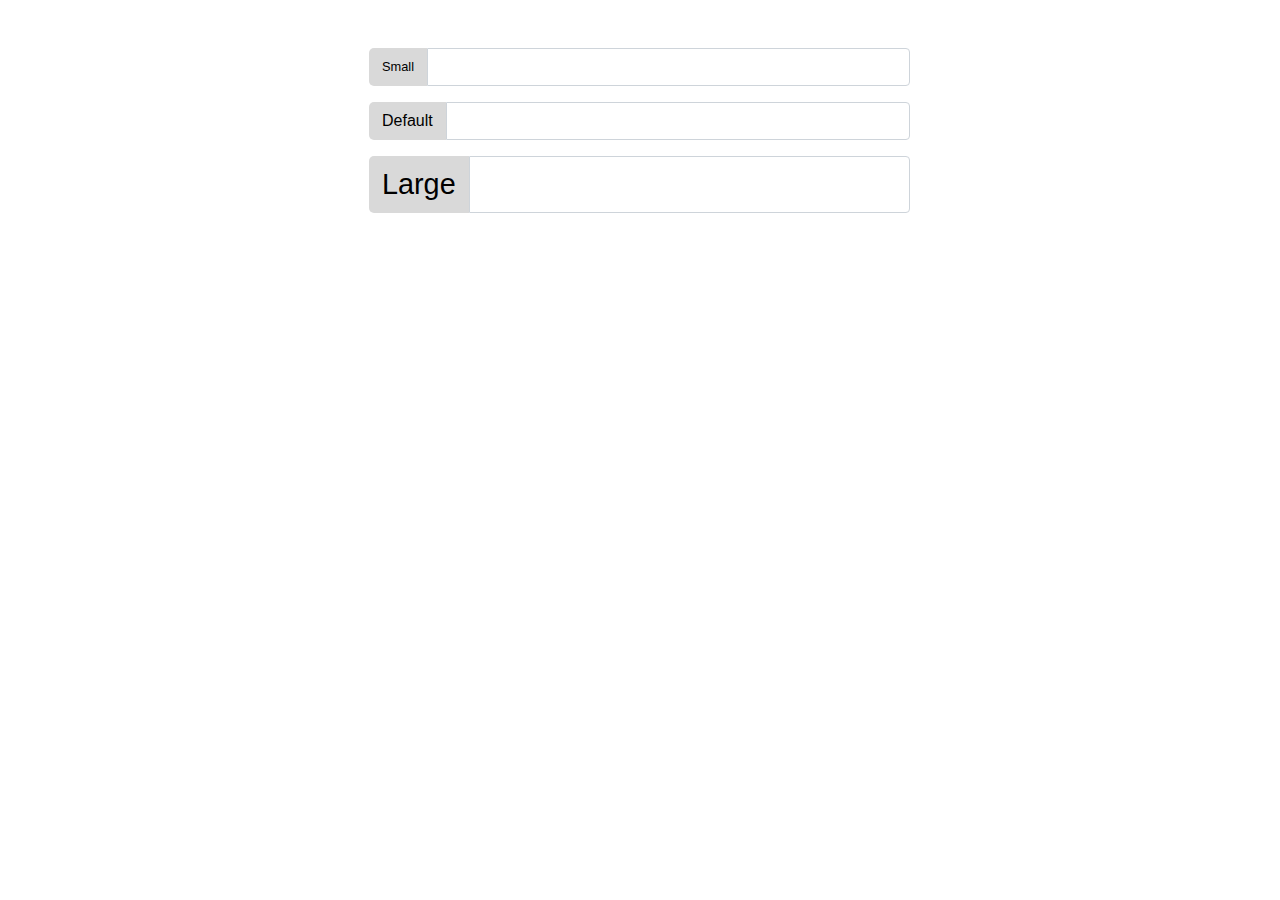
<file: index2.html>
<!DOCTYPE html>
<html lang="en">
<head>
    <meta charset="UTF-8">
    <title>Title</title>
    <link rel="stylesheet" href="css/bootstrap.css">
    <link rel="stylesheet" href="main.css">
</head>
<body>

<div class="container">
    <div class="row my-5">
        <div class="col-md-6 offset-3">
            <form action="#" method="get">
                <div class="input-group">
                    <div class="input-group-append ">
                        <button type="button" class="btn b">Small</button>
                    </div>
                    <input type="text" class="form-control">
                </div>
                <div class="input-group mb-3 mt-3">
                    <div class="input-group-append">
                        <button type="button" class="btn b1">Default</button>
                    </div>
                    <input type="text" class="form-control ">
                </div>
                <div class="input-group">
                    <div class="input-group-append">
                        <button type="button" class="btn b2">Large</button>
                    </div>
                    <input type="password" class="form-control ">
                </div>
            </form>
        </div>
    </div>
</div>

<script src="js/jQuery.min.js"></script>
<script src="js/src/popover.js"></script>
<script src="js/bootstrap.js"></script>
</body>
</html>
</file>
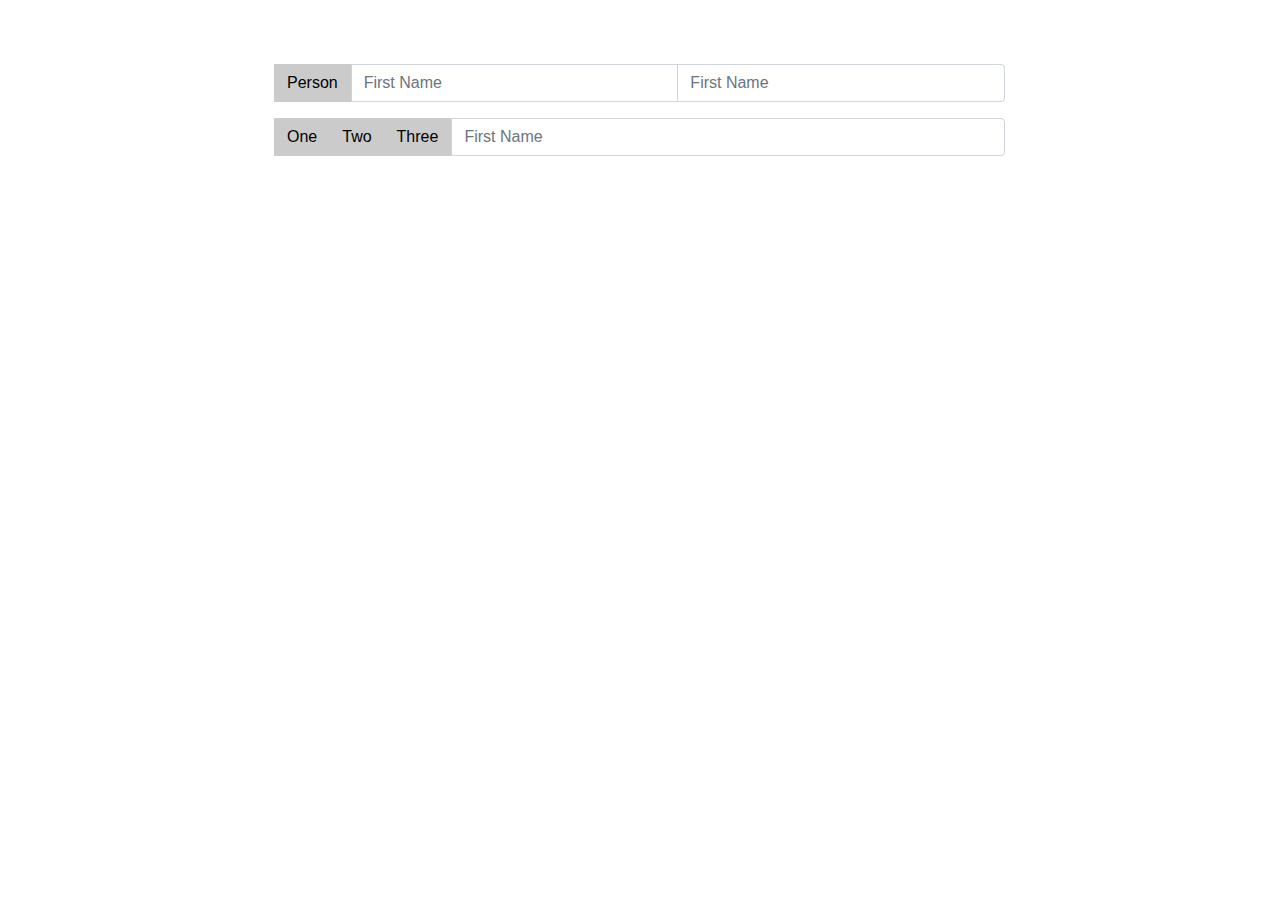
<file: index3.html>
<!DOCTYPE html>
<html lang="en">
<head>
    <meta charset="UTF-8">
    <title>Title</title>
    <link rel="stylesheet" href="css/bootstrap.css">
    <link rel="stylesheet" href="main1.css">
</head>
<body>

<div class="container">
    <div class="row my-5">
        <div class="col-md-8 offset-2">
            <form action="#" method="get">
                <div class="input-group mb-3 mt-3">
                    <div class="input-group-append">
                        <button type="button" class="btn b1">Person</button>
                    </div>
                    <input type="text" class="form-control" placeholder="First Name"><input type="text" class="form-control" placeholder="First Name">
                </div>
                <div class="input-group mb-3 mt-3">
                    <div class="input-group-append">
                        <button type="button" class="btn b1">One</button>
                        <button type="button" class="btn b1">Two</button>
                        <button type="button" class="btn b1">Three</button>
                    </div>
                    <input type="text" class="form-control" placeholder="First Name">
                </div>
            </form>
        </div>
    </div>
</div>

<script src="js/jQuery.min.js"></script>
<script src="js/bootstrap.js"></script>
<script src="js/src/popover.js"></script>
</body>
</html>
</file>
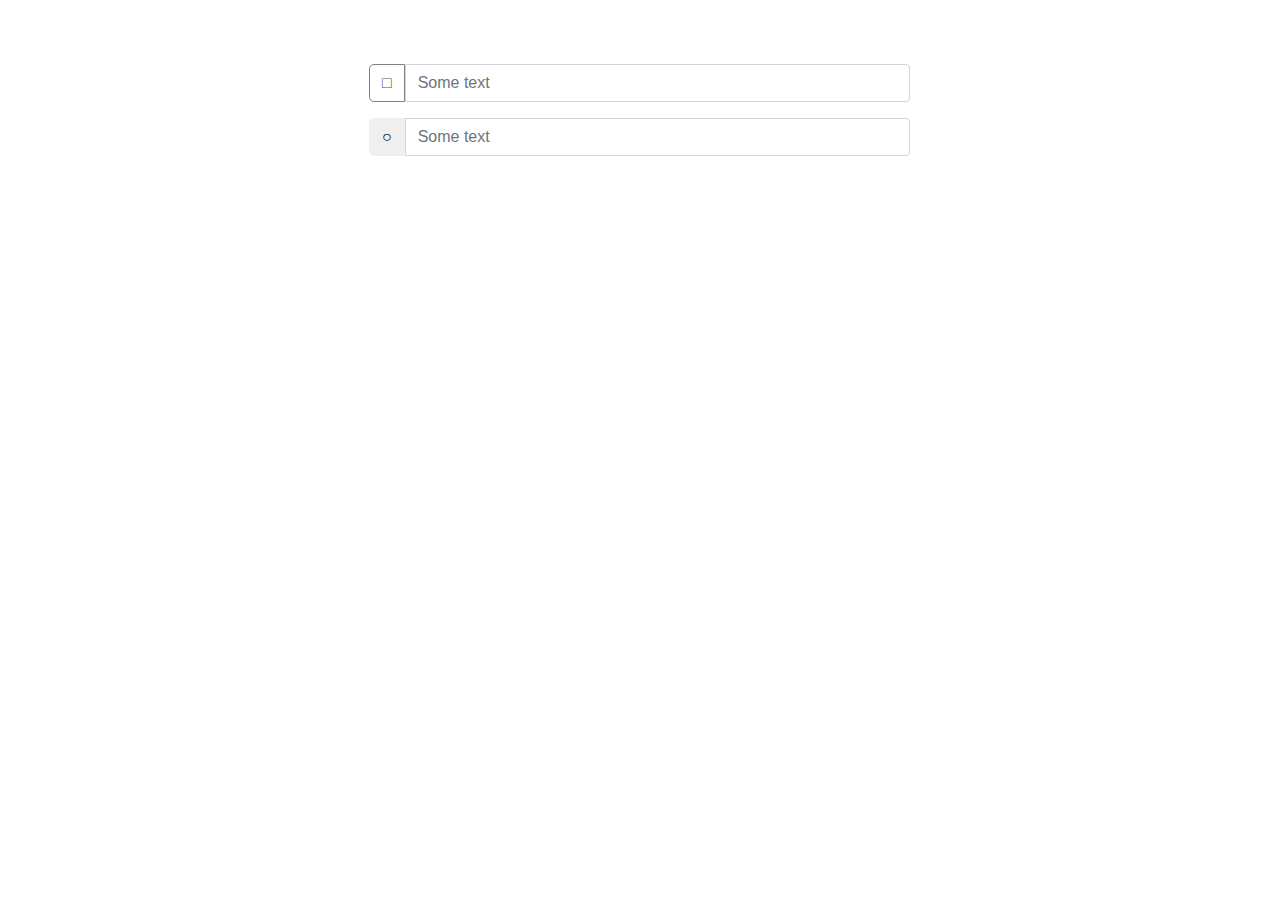
<file: index4.html>
<!DOCTYPE html>
<html lang="en">
<head>
    <meta charset="UTF-8">
    <title>Title</title>
    <link rel="stylesheet" href="css/bootstrap.css">
    <link rel="stylesheet" href="css/main3.css">
</head>
<body>

<div class="container">
    <div class="row my-5">
        <div class="col-md-6 offset-3">
            <form action="#" method="get">
                <div class="input-group mb-3 mt-3">
                    <div class="input-group-append">
                        <button type="button" class="btn b1">&square;</button>
                    </div>
                    <input type="text" class="form-control" placeholder="Some text">
                </div>
                <div class="input-group mb-3 mt-3">
                    <div class="input-group-append">
                        <button type="button" class="btn ">&cir;</button>
                    </div>
                    <input type="text" class="form-control" placeholder="Some text">
                </div>
            </form>
        </div>
    </div>
</div>

<script src="js/jQuery.min.js"></script>
<script src="js/bootstrap.js"></script>
<script src="js/src/popover.js"></script>
</body>
</html>
</file>
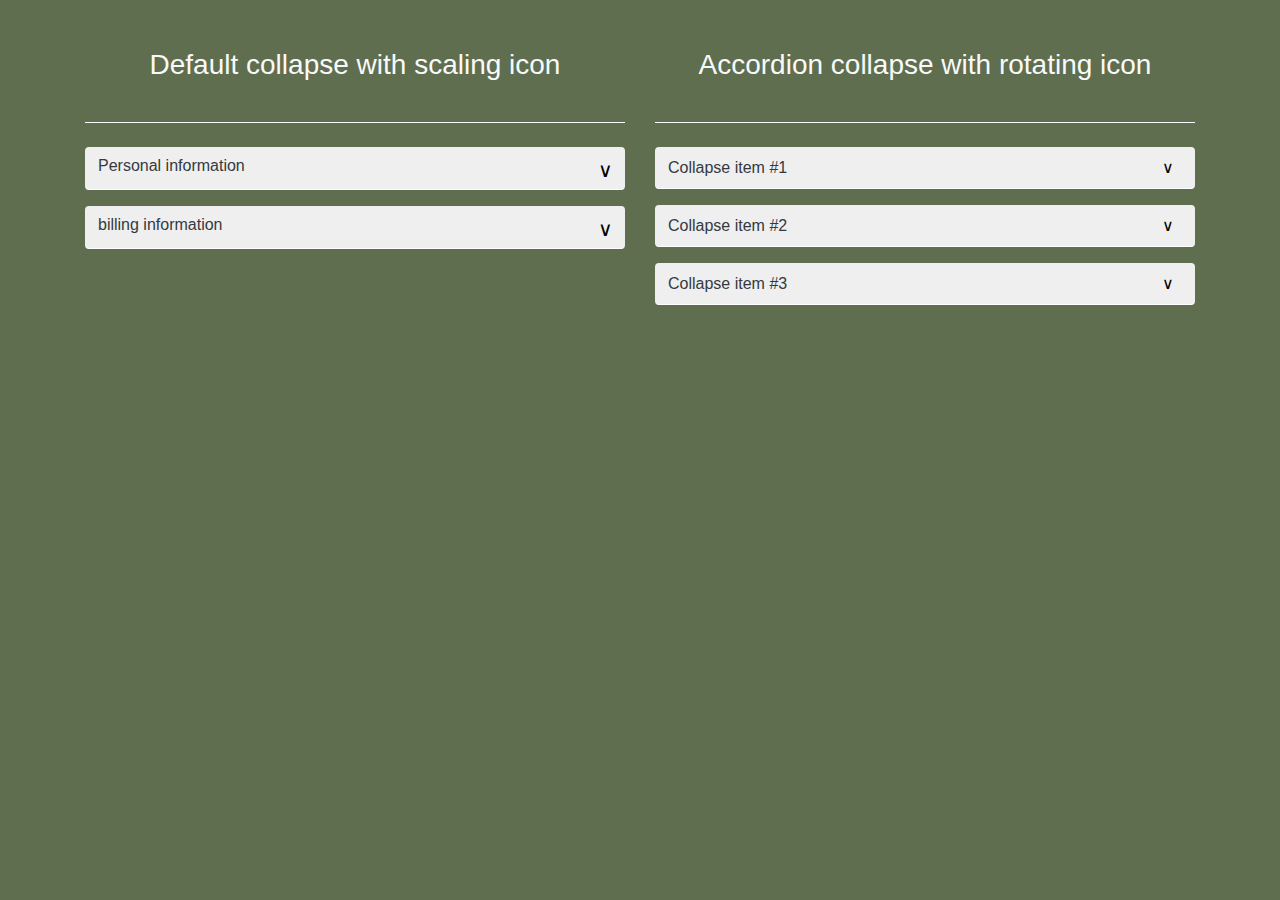
<file: index5.html>
<!DOCTYPE html>
<html lang="en">
<head>
    <meta charset="UTF-8">
    <title>Title</title>
    <link rel="stylesheet" href="css/bootstrap.css">
    <link rel="stylesheet" href="main4.css">
</head>
<body>

<div class="container">
    <div class="row my-5">
        <div class="col-md-6">
            <h3 class="text-light text-center br">Default collapse with scaling icon</h3>
            <button type="button" class="btn text-dark w-100 bg text-left mt-3" data-toggle="collapse" data-target="#myBox">
                Personal information <div class="mr"><span><h5>&#8744;</h5></span></div>
            </button>
            <div class="mt-4 collapse m" id="myBox">
                <div class="wrap bg-light">
                    <div class="form-group">
                        <form action="#" method="get">
                            <label for="account name">Account name</label>
                            <input type="text" id="account name" placeholder="Account name">
                            <br>
                            <label for="user name">User name</label>
                            <input type="text" id="user name" placeholder="User name">
                            <br>
                            <label for="email adress">Email adress</label>
                            <input type="text" id="email adress" placeholder="Email adress">
                            <br>
                            <label for="password">Password</label>
                            <label for="confrim password" class="label">Confrim Password</label>
                            <br>
                            <input type="password" id="password" placeholder="Your password">
                            <input type="password" id="confrim password" class="input" placeholder="Confrim password">
                            <br>
                            <label for="site address">Site addres</label>
                            <input type="text" id="site address" placeholder="Your web site addres">
                        </form>
                    </div>
                </div>
            </div>
            <button type="button" class="btn text-dark  w-100 bg text-left my-3" data-toggle="collapse" data-target="#mrBox">
                billing information <div class="mr"><span><h5>&#8744;</h5></span></div>
            </button>
            <div class="mt-4 collapse m" id="mrBox">
                <div class="wrap bg-light">
                    <div class="form-group">
                        <form action="#" method="get">
                            <h2>Billing information</h2>
                            <label for="first name" >First name</label>
                            <label for="last name" class="label">Last name</label>
                            <br>
                            <input type="name" id="first name"  placeholder="First name">
                            <input type="name" id="last name" placeholder="Last name">
                            <label for="company name">Company name</label>
                            <input type="text" id="company name" placeholder="Company name">
                            <label for="email adress">Email adress</label>
                            <input type="text" id="email adress" placeholder="Email adress">
                            <label for="age">Country</label>
                            <select name="age" id="age">
                                <option value="1">select One</option>
                                <option value="2">select two</option>
                                <option value="3">select there</option>
                                <option value="4">select for</option>
                                <option value="5">select fife</option>
                            </select>
                            <br>
                            <label for="adres1">Adress line 1</label>
                            <input type="text" id="adres1" placeholder="Your adress">
                            <label for="adress2">Adress line 2</label>
                            <input type="text" id="adress2" placeholder="Your address">
                        </form>
                    </div>
                </div>
            </div>

            </div>
        <div class="col-md-6">
            <h3 class="text-light text-center br">Accordion collapse with rotating icon</h3>
            <button type="button" class="btn text-dark  w-100 mkl bg text-left mt-3 " data-toggle="collapse" data-target="#mwBox">
                Collapse item #1 <span1>&#8744;</span1>
            </button>
            <div class="mt-4 collapse m bg-light" id="mwBox">
                <table class="table">
                <tr>
                    <th><img src="rasm/7.jpg" height="85" width=85/></th>
                    <th>Profil Imege</th>
                     <h6>JPG,GIF or PNG 100x100px</h6>
                </tr>
                </table>
            </div>
            <button type="button" class="btn text-dark  w-100 bg text-left mkl my-3" data-toggle="collapse" data-target="#meBox">
                Collapse item #2 <span1>&#8744;</span1>
            </button>
            <div class="mt-4 collapse m bg-light" id="meBox">
                <form action="#" method="get">
                    <div class="form-group d-flex">
                        <label for="login" class="mr-2"><img src="rasm/5.jpg" alt="" width="35" height="35"></label>
                        <input type="text" class="form-control" id="login" placeholder="facebook">
                    </div>
                    <div class="form-group d-flex">
                        <label for="login1" class="mr-2"><img src="rasm/7.jpg" alt="" width="35" height="35"></label>
                        <input type="text" class="form-control" id="login1" placeholder="telegram">
                    </div>
                    <div class="form-group d-flex">
                        <label for="login2" class="mr-2"><img src="rasm/8.jpg" alt="" width="35" height="35"></label>
                        <input type="text" class="form-control" id="login2" placeholder="twitter">
                    </div>
                    <div class="form-group d-flex">
                        <label for="login3" class="mr-2"><img src="rasm/6.jpg" alt="" width="35" height="35"></label>
                        <input type="text" class="form-control" id="login3" placeholder="instagram">
                    </div>
                </form>
            </div>
            <button type="button" class="btn text-dark w-100 bg text-left mkl" data-toggle="collapse" data-target="#m;Box">
                Collapse item #3 <span1>&#8744;</span1>
            </button>
            <div class="mt-4 collapse m" id="m;Box">
                <p class="bg-light">
                    Lorem ipsum dolor sit amet, consectetur adipisicing elit. Adipisci aliquam consequuntur illo
                    iusto mollitia nam quibusdam saepe sint totam veniam! Adipisci architecto consectetur dolor nulla
                    pariatur repellat velit veritatis voluptas!
                </p>
            </div>
        </div>
        </div>
    </div>



<script src="js/jQuery.min.js"></script>
<script src="js/bootstrap.js"></script>
<script src="js/src/popover.js"></script>
</body>
</html>
</file>
<file: main.css>
.b{
    background-color: #d9d9d9; !important;
    font-size: 0.8rem;
}

.input-group > .input-group-append > .btn,
.input-group > .input-group-append > .input-group-text,
.input-group > .input-group-prepend:not(:first-child) > .btn,
.input-group > .input-group-prepend:not(:first-child) > .input-group-text,
.input-group > .input-group-prepend:first-child > .btn:not(:first-child),
.input-group > .input-group-prepend:first-child > .input-group-text:not(:first-child) {
    border-top-left-radius: 5px;
    border-bottom-left-radius: 5px;
}
.b1{
    background-color: #d9d9d9; !important;

}
.b2{
    background-color: #d9d9d9; !important;
    font-size: 1.8rem;
}
</file>
<file: main1.css>
.input-group > .input-group-append > .btn,
.input-group > .input-group-append > .input-group-text,
.input-group > .input-group-prepend:not(:first-child) > .btn,
.input-group > .input-group-prepend:not(:first-child) > .input-group-text,
.input-group > .input-group-prepend:first-child > .btn:not(:first-child),
.input-group > .input-group-prepend:first-child > .input-group-text:not(:first-child) .b1{
    border-top-left-radius: 0;
    border-bottom-left-radius: 0;
}
.b1{
    background-color: #cbcbcb;
}
</file>
<file: css/main3.css>
.input-group > .input-group-append > .btn,
.input-group > .input-group-append > .input-group-text,
.input-group > .input-group-prepend:not(:first-child) > .btn,
.input-group > .input-group-prepend:not(:first-child) > .input-group-text,
.input-group > .input-group-prepend:first-child > .btn:not(:first-child),
.input-group > .input-group-prepend:first-child > .input-group-text:not(:first-child) .b1{
    border-top-left-radius: 5px;
    border-bottom-left-radius: 5px;
}

.b1{
    background-color: white;
    border: 1px solid gray;
    color: #4e555b;
}
.b2{
    border: 0px;
    background-color: green;
    padding:0.5rem 1rem;
    color: white;
    border-top-right-radius: 3px;
    border-bottom-right-radius: 3px;
}
.b3{
    border: 0px;
    background-color:blue;
    padding:0.5rem 1rem;
    color: white;
}
.b4{
    border: 0px;
    background-color: red;
    padding:0.5rem 1rem;
    color: white;
    border-top-right-radius: 3px;
    border-bottom-right-radius: 3px;
}
</file>
<file: main4.css>
.dfd{
    color: aqua;
}
body{
    background-color: rgba(93, 108, 77, 0.99);
}
.bg{
    border-bottom: 1px solid white;
}
.m{
    margin: 0 !important;
}
.mr{
    width: 25px;
    height: 25px;

    color: black;
    text-align: center;
    margin-left: 495px;
    margin-top: -20px;
    border-top-left-radius: 3px;
    border-bottom-left-radius: 3px;
}
span1{
    margin-left: 370px;
    width: 25px;
    height: 25px;
    color: #000;
}
.br{
    padding-bottom: 40px;
    border-bottom: 1px solid white;
}
span{
    padding-top: -70px;
}
h5{
    margin-top: -20px;
}
.mkl{
    height: 42px;
}
.form-group{
    width: 500px;
    margin: 0 auto;
    box-shadow: 0 0 10px rgba(80,80,80,0.5);
    padding: 1rem 1.5rem;
    box-sizing: border-box;
}
input{
    width: 100%;
    padding: 0.5rem 1.5rem;
    box-sizing: border-box;
    border: 1px solid #cccccc;
    border-radius: 4px;
    margin-bottom: 10px;
}
label{
    width: 35%;
    padding: 0.5rem 1.5rem;
    box-sizing: border-box;
    text-align: right;
}
select{
    width: 100%;
    border-radius: 4px;
    padding: 0.5rem 1.5rem;
}
.label{
    margin-left: 100px;
}
input[type=name]{
    width: 49%;
}
h2{
    border-bottom: 1px solid black;
}
h6{
    margin-bottom: -3px;
}
</file>
